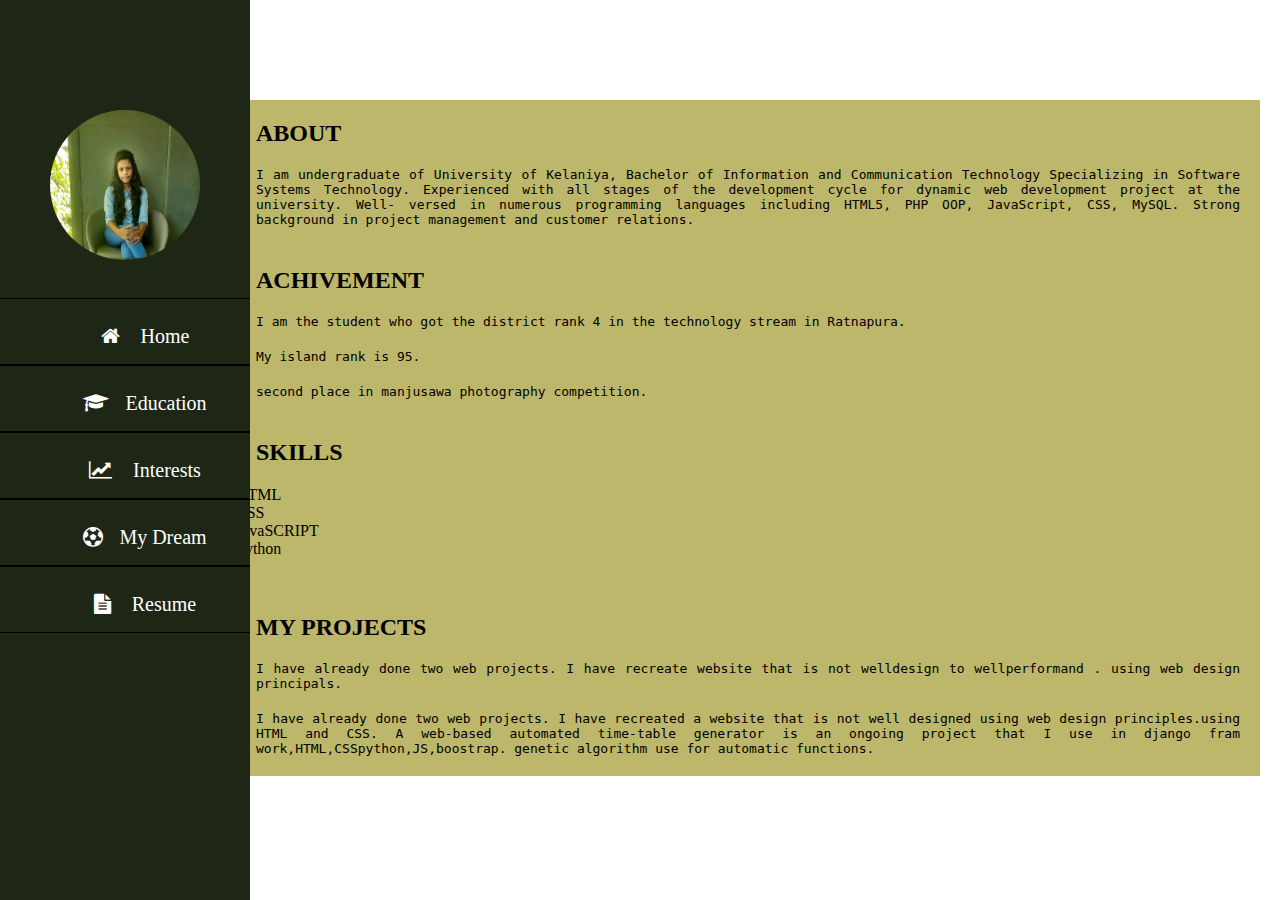
<file: index.html>
<!DOCTYPE html>
<html lang ="en">

    
    <head>
        <meta charset="utf-8">
        <meta name="viewport" content="width=device-width, initial-scale=1, shrink-to-fit=no">
        <meta name="description" content="this is Janindu's content">
        <meta name="author" content="Janindu Warnakula">
        <title>Janindu Warnakula</title>
        <!--  adding navigation icons -->
        <link rel="stylesheet" type="text/css" href="css/Navigation.css">
        <link rel="stylesheet" type="text/css" href="Home.css">
        <link rel="stylesheet" type="text/css" href="https://stackpath.bootstrapcdn.com/font-awesome/4.7.0/css/font-awesome.min.css">
        
        <!-- internal css code-->
        <style type="text/css">
            #div1{
                width: 100%;
                float: right;
                margin-right:0px;
            
                
                
            }
            
            #div2{
                width: 80%;
                float: right;
                margin-left: 30px;
                margin-right: 20px;
                margin-top: 100px;
                background-color: darkkhaki                
                
            }
            
           
        
        </style>
    </head>
    <body>
         <div id="div1">
             
                    <!-- create a navigation bar-->
                    <div class="navigation">
                        <div class="sidebar">
                            <img class="img1" src="images/img1.jpeg"  alt="">
                            
                   
               
                            <ul>
                                <li><a href="#">  <i class="fa fa-home" ></i> Home </a> </li>
                                <li><a href="Education.html">  <i class="fa fa-graduation-cap" ></i>Education </a></li>
                                <li><a href="Interest.html">  <i class="fa fa-line-chart" ></i>  Interests </a></li>
                                <li><a href="My Dream.html">  <i class="fa fa-futbol-o"></i>My Dream </a> </li>
                                <li><a href="Janindu_Warnakula.pdf">  <i class="fa fa-file-text" ></i> Resume </a></li>
                            </ul>
                        </div>
            
                    </div>
                </div>
    
        
        <div id="div2">
        
            <h2> ABOUT</h2>
            <p> I am undergraduate of University of Kelaniya, Bachelor of Information and Communication 
                Technology Specializing in Software Systems Technology.  Experienced with all stages 
                of the development cycle for dynamic web development project at the university. Well-
                versed  in  numerous  programming  languages  including  HTML5,  PHP  OOP,  JavaScript, 
                CSS, MySQL. Strong background in project management and customer relations. 
            </p>
            
            <h2> ACHIVEMENT</h2>
            <p>I am the student who got the district rank 4 in the technology stream in Ratnapura. </p>
            <p>My island rank is 95.</p>
            <p>second place in manjusawa photography competition.</p>
            
            <h2> SKILLS</h2>
            <ul id="ul1">
                <li>HTML</li>
                 <li>CSS</li>
                 <li>JavaSCRIPT</li>
                 <li>Python</li>
            </ul>
            <br><br>
            <h2>MY PROJECTS</h2>
            <p> I have already done two web projects.  I have recreate website that is not welldesign to wellperformand
            . using web design principals.
                
            </p>
            <p> I have already done two web projects. I have recreated a website that is not well designed using web design principles.using HTML and CSS. A web-based automated time-table generator is an ongoing project that I use in django fram work,HTML,CSSpython,JS,boostrap. genetic algorithm use for automatic functions.</p>
            
            
        
        
        </div>
        
                

        
    </body>
</html>
</file>
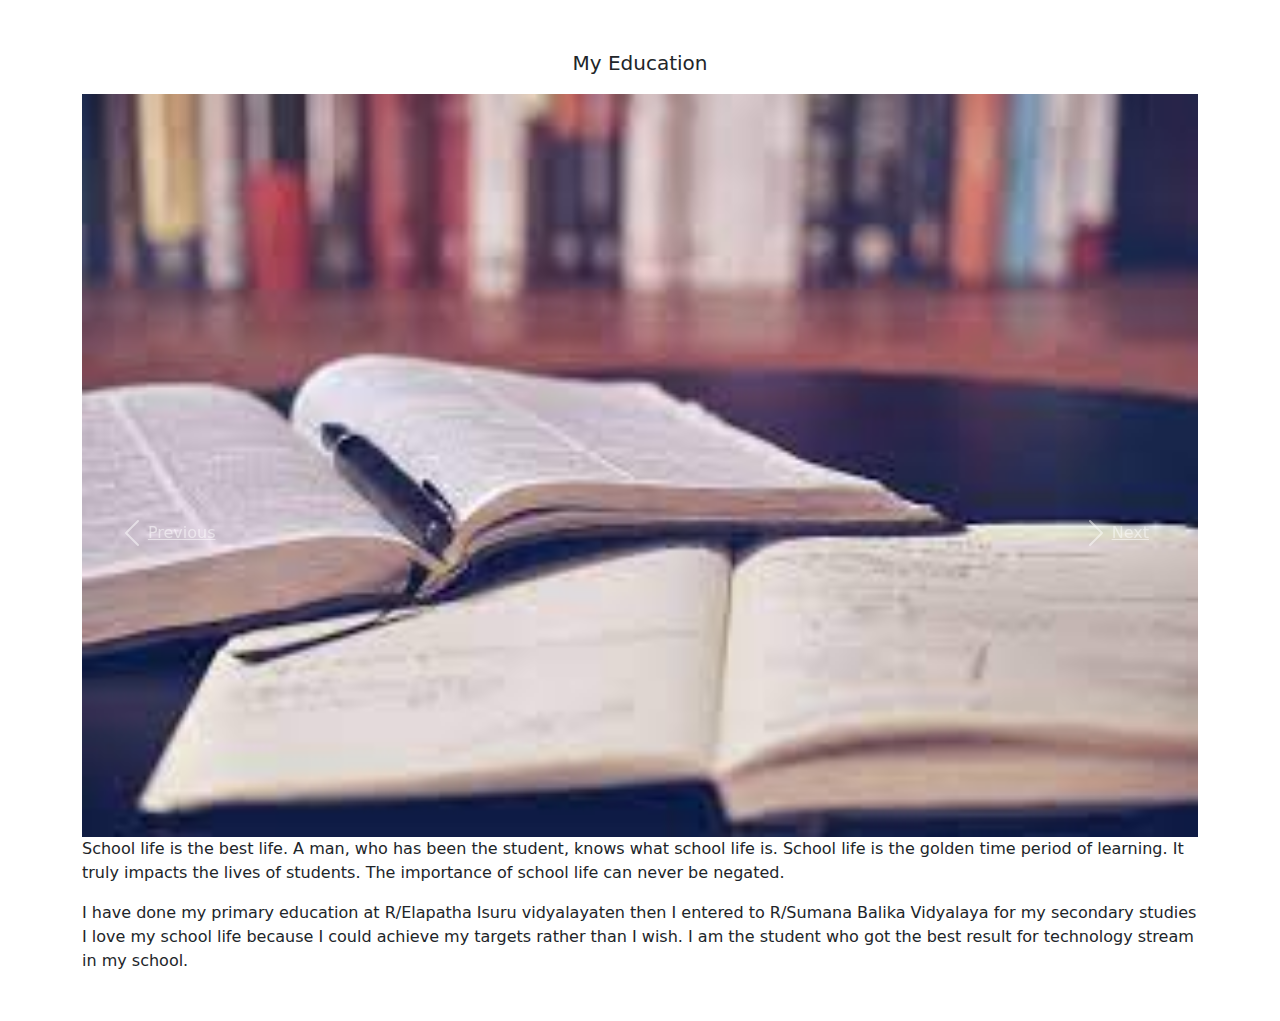
<file: Education.html>
<!doctype html>
<html lang="en">
<head>
	<meta charset="UTF-8">
	<meta name="viewport"
	content="width=device-width, user-scalable=no, initial-scale=1.0, maximum-scale=1.0, minimum-scale=1.0">
	<meta http-equiv="X-UA-Compatible" content="ie=edge">
	<!-- Bootstrap CSS-->
	<link rel="stylesheet" href="css/bootstrap.css">
	<title>My Education</title>
</head>

<body>
<!-- adding carousel-->
<div class="container mb-5">
		<p class="lead text-center mt-5">My Education</p>
	<div id="carouselExampleSlidesOnly" class="carousel slide" dasta-ride="carousel">
		<div class="carousel-inner">
			<div class="carousel-item active">
				<img src="images/education1.jpg" class="d-block w-100" alt="...">
			</div>
			<div class="carousel-item">
				<img src="images/education2.jpg" class="d-block w-100" alt="...">
			</div>
		</div>
        <!-- addind Previous and Next icon-->
        <a class="carousel-control-prev" href="#carouselExampleControls" role="button" data-slide="prev">
			<span class="carousel-control-prev-icon" aria-hidden="true"></span>
			<span class="sr-only">Previous</span>
		</a>
		<a class="carousel-control-next" href="#carouselExampleControls" role="button" data-slide="next">
			<span class="carousel-control-next-icon" aria-hidden="true"></span>
			<span class="sr-only">Next</span>
		</a>
        <p>School life is the best life. A man, who has been the student, knows what school life is. School life is the golden time period of learning. It truly impacts the lives of students. The importance of school life can never be negated.</p>
        
        <p>I have done my primary education at R/Elapatha Isuru vidyalayaten then I entered to R/Sumana Balika Vidyalaya for my secondary studies I love my school life because I could achieve my targets rather than I wish. I am the student who got the best result for technology stream in my school.</p>
	</div>
</div>
    <script src="js/jquery.js"></script>
    <script src="js/bootstrap.js"></script>
</body>
</html>
</file>
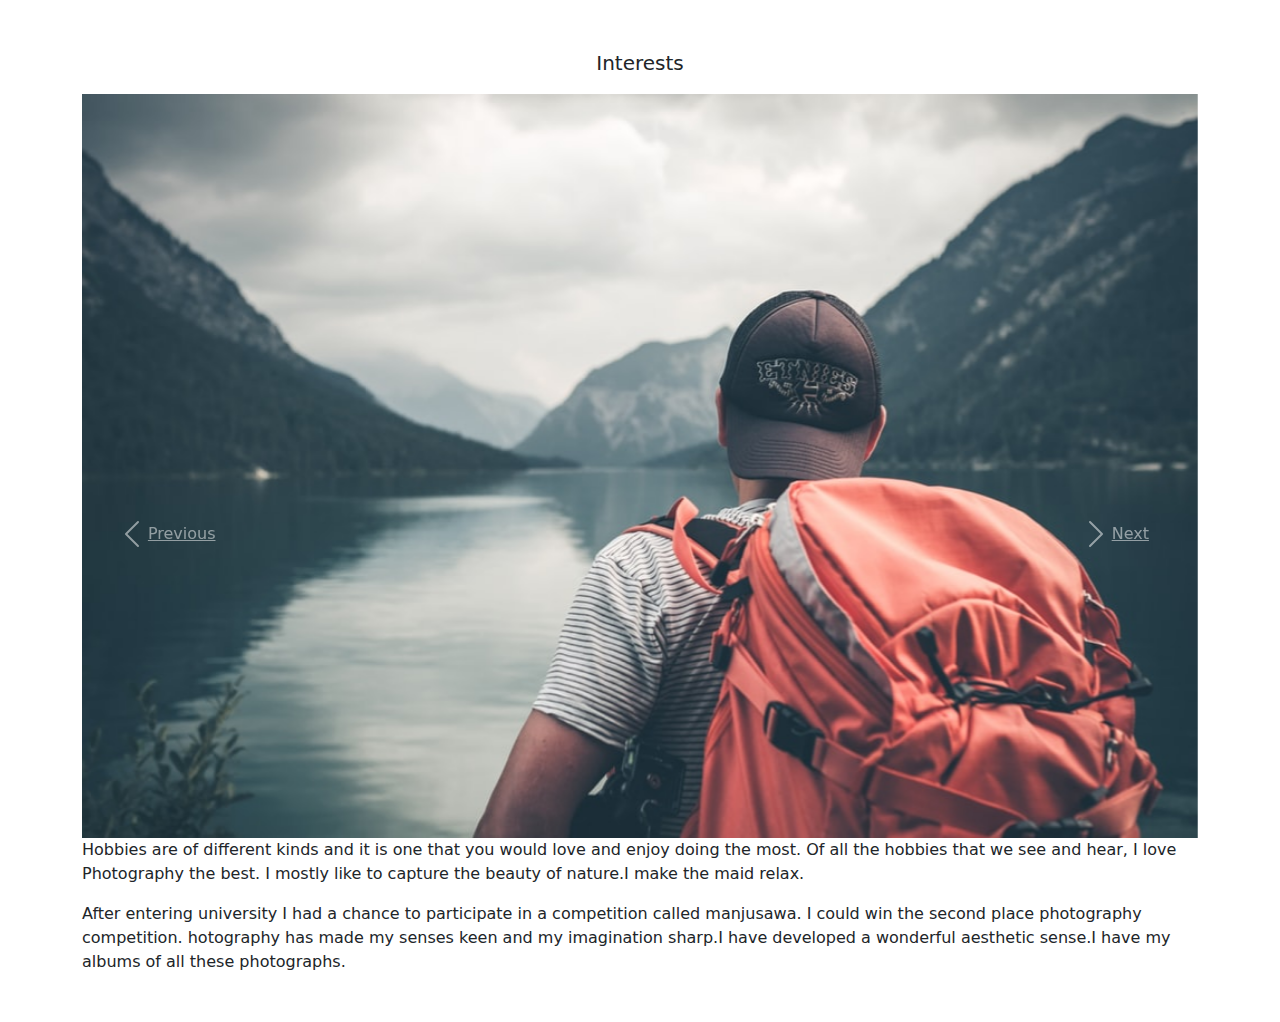
<file: Interest.html>
<!doctype html>
<html lang="en">
<head>
	<meta charset="UTF-8">
	<meta name="viewport"
	content="width=device-width, user-scalable=no, initial-scale=1.0, maximum-scale=1.0, minimum-scale=1.0">
	<meta http-equiv="X-UA-Compatible" content="ie=edge">
	<!-- Bootstrap CSS-->
	<link rel="stylesheet" type="text/css" href="css/bootstrap.css">
	<title> Iterests</title>
</head>

<body>

<div class="container mb-5">
		<p class="lead text-center mt-5">Interests</p>
	<div id="carouselExampleSlidesOnly" class="carousel slide" dasta-ride="carousel">
		<div class="carousel-inner">
			<div class="carousel-item active">
				<img src="images/interest1.jpg" class="d-block w-100" alt="...">
			</div>
			<div class="carousel-item">
				<img src="images/interest2.jpg" class="d-block w-100" alt="...">
			</div>
		</div>
        <a class="carousel-control-prev" href="#carouselExampleControls" role="button" data-slide="prev">
			<span class="carousel-control-prev-icon" aria-hidden="true"></span>
			<span class="sr-only">Previous</span>
		</a>
		<a class="carousel-control-next" href="#carouselExampleControls" role="button" data-slide="next">
			<span class="carousel-control-next-icon" aria-hidden="true"></span>
			<span class="sr-only">Next</span>
		</a>
        <p>Hobbies are of different kinds and it is one that you would love and enjoy doing the most. Of all the hobbies that we see and hear, I love Photography the best. I mostly like to capture the beauty of nature.I make the maid relax.
        </p>
        
        <p>After entering university I had a chance to participate in a competition called manjusawa. I could win the second place photography competition. hotography has made my senses keen and my imagination sharp.I have developed a wonderful aesthetic sense.I have my albums of all these photographs.</p>
	</div>
</div>
    <script src="js/jquery.js"></script>
    <script src="js/bootstrap.js"></script>
</body>
</html>
</file>
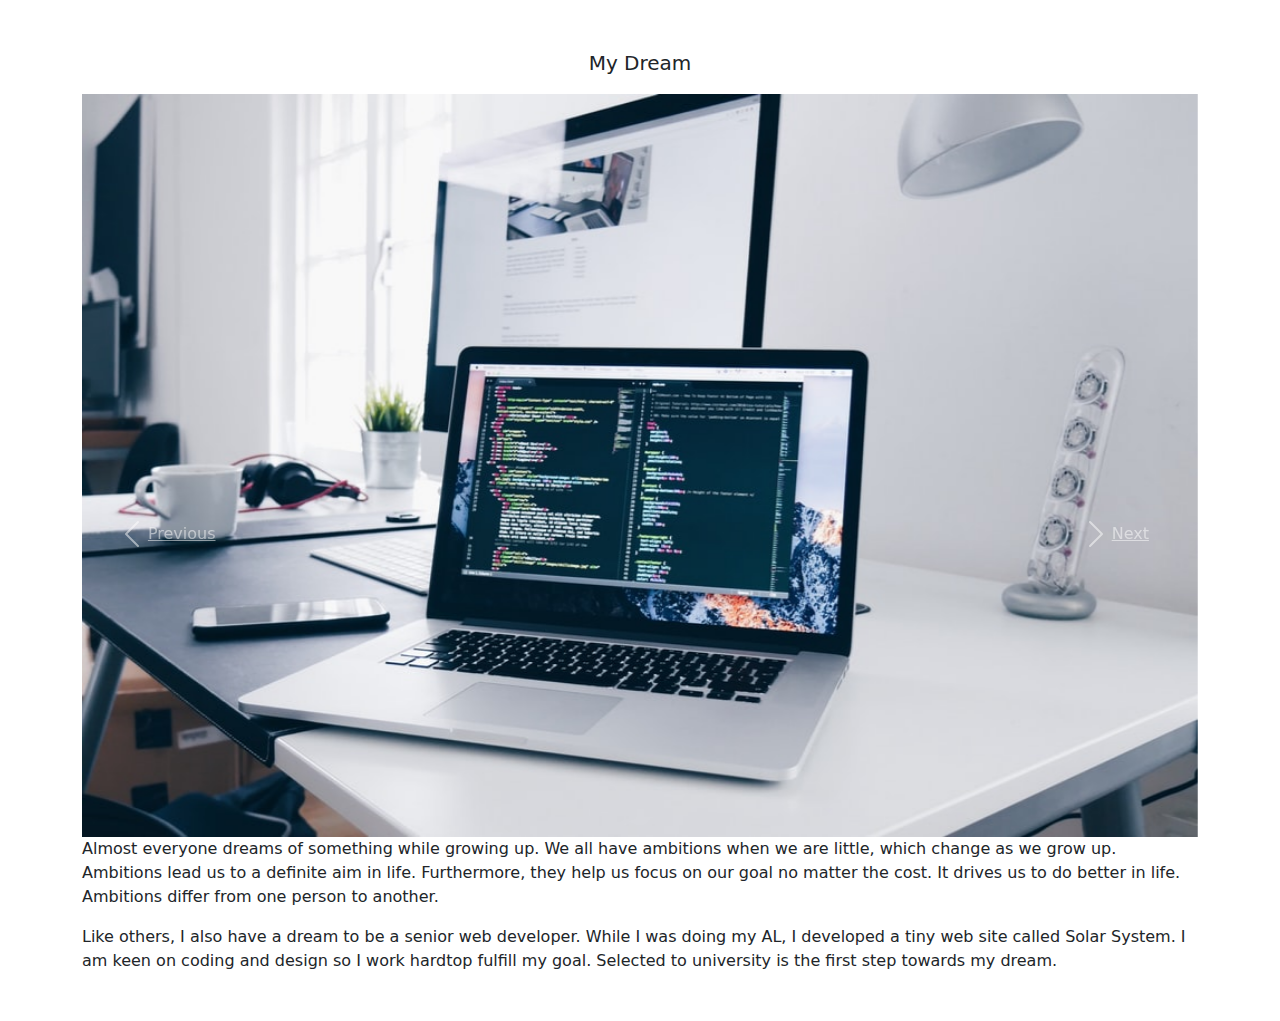
<file: My Dream.html>
<!doctype html>
<html lang="en">
<head>
	<meta charset="UTF-8">
	<meta name="viewport"
	content="width=device-width, user-scalable=no, initial-scale=1.0, maximum-scale=1.0, minimum-scale=1.0">
	<meta http-equiv="X-UA-Compatible" content="ie=edge">
	<!-- Bootstrap CSS-->
	<link rel="stylesheet" type="text/css" href="css/bootstrap.css">
	<title>My dream</title>
</head>

<body>

<div class="container mb-5">
    <p class="lead text-center mt-5">My Dream</p>
	<div id="carouselExampleSlidesOnly" class="carousel slide" dasta-ride="carousel">
		<div class="carousel-inner">
			<div class="carousel-item active">
				<img src="images/dream1.jpg" class="d-block w-100" alt="...">
			</div>
			<div class="carousel-item">
				<img src="images/dteam2.jpg" class="d-block w-100" alt="...">
			</div>
		</div>
        <a class="carousel-control-prev" href="#carouselExampleControls" role="button" data-slide="prev">
			<span class="carousel-control-prev-icon" aria-hidden="true"></span>
			<span class="sr-only">Previous</span>
		</a>
		<a class="carousel-control-next" href="#carouselExampleControls" role="button" data-slide="next">
			<span class="carousel-control-next-icon" aria-hidden="true"></span>
			<span class="sr-only">Next</span>
		</a>
        <p>Almost everyone dreams of something while growing up. We all have ambitions when we are little, which change as we grow up. Ambitions lead us to a definite aim in life. Furthermore, they help us focus on our goal no matter the cost. It drives us to do better in life. Ambitions differ from one person to another.</p>
        
        <p> Like others, I also have a dream to be a senior web developer. While I was doing my AL, I developed a tiny web site called Solar System. I am keen on coding and design so I work hardtop fulfill my goal. Selected to university is the first step towards my dream.</p>
	</div>
</div>
    <script src="js/jquery.js"></script>
    <script src="js/bootstrap.js"></script>
</body>
</html>
</file>
<file: css/Navigation.css>
*{
    margin: 0;
    padding: 0;
    list-style: none;
    text-decoration: none;
        
}
/* side bar css code */
.sidebar{
   
    position: fixed; 
    width: 250px;
    height: 100%;
    padding-top:100px;
    background: #1e2716;
    font-size: 22px;
    color: white;
    text-align: center;
    line-height: 70px;
    background: #1e2716;
    user-select: none;
       
}

 .img1{
     
     margin: 10px;
     width : 150px;
     height: 150px;
     border-radius: 100px;
        
    }
/*@@@@@@@@@@@color channge @@@@@@@@@@*/
.sidebar ul a{
    display: block;
    height: 100%;
    width: 100%;
    line-height: 55px;
    font-size: 20px;
    color: white;
    padding-left: 40px;
    padding-top: 10px;
    box-sizing: border-box;
    border-top: 1px solid rgba(0,0,0);
    border-bottom: 1px solid black;
    transition: .4s;
}   

ul li:hover{
    padding-left: 50px;
    
}

.sidebar ul a i{
    margin-right: 16px;
    
}
#divleft{
    float: left;
    width: 250px;
    
}
#divright{
    background: #452315;
    float: right;
    width: auto
}
</file>
<file: Home.css>
h2{
    font-family: fantasy;
    padding-bottom: 20px;
    text-align: left;
    padding-left: 20px;
    padding-top: 20px;
    
}
p{
   font-family: monospace; 
    text-align: justify;
    padding-bottom: 20px;
    padding-left: 20px;
    padding-right: 20px;
}
</file>
